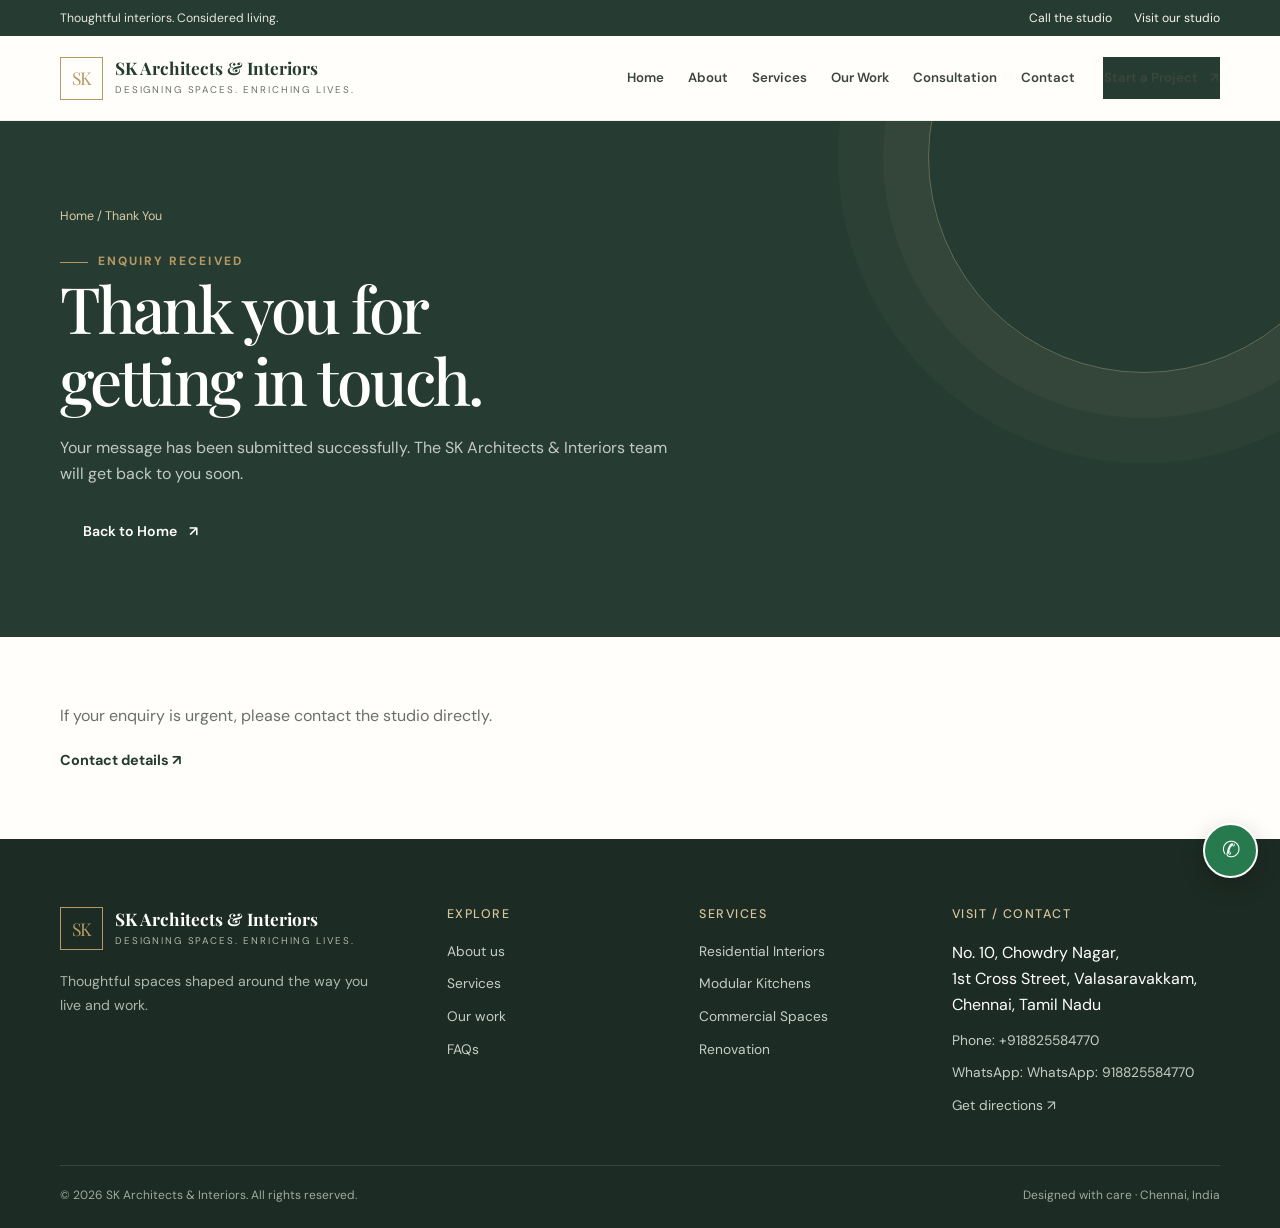
<file: thank-you.html>
<!doctype html>
<html lang="en">
<head>
<meta charset="utf-8">
<meta name="viewport" content="width=device-width,initial-scale=1">
<title>Thank You | SK Architects & Interiors</title>
<meta name="description" content="Thank you for contacting SK Architects & Interiors. We have received your enquiry.">
<meta name="theme-color" content="#263c32">
<link rel="stylesheet" href="assets/css/style.css">
</head>
<body>
<div class="topbar"><div class="container topbar-inner"><p>Thoughtful interiors. Considered living.</p><div class="topbar-links"><a href="#" data-phone-link>Call the studio</a><a href="contact.html#map">Visit our studio</a></div></div></div>
<header class="site-header"><div class="container nav-wrap">
<a class="brand" href="index.html" aria-label="SK Architects & Interiors home"><span class="brand-mark">SK</span><span><span class="brand-name">SK Architects & Interiors</span><span class="brand-tag">Designing spaces. Enriching lives.</span></span></a>
<button class="menu-toggle" aria-label="Open navigation" aria-expanded="false">&#9776;</button>
<nav class="nav-links" aria-label="Main navigation">
<a href="index.html">Home</a><a href="about.html">About</a><a href="services.html">Services</a><a href="portfolio.html">Our Work</a><a href="consultation.html">Consultation</a><a href="contact.html">Contact</a><a class="btn nav-cta" href="consultation.html">Start a Project <span>↗</span></a>
</nav></div></header>
<main>
<section class="page-hero"><div class="container"><div class="breadcrumb">Home / Thank You</div><span class="eyebrow">Enquiry received</span><h1>Thank you for<br>getting in touch.</h1><p>Your message has been submitted successfully. The SK Architects & Interiors team will get back to you soon.</p><a class="btn" href="index.html">Back to Home <span>↗</span></a></div></section>
<section class="section-sm"><div class="container"><p>If your enquiry is urgent, please contact the studio directly.</p><a class="text-link" href="contact.html">Contact details ↗</a></div></section>
</main>
<footer class="site-footer"><div class="container">
<div class="footer-grid">
<div><a class="brand footer-brand" href="index.html"><span class="brand-mark">SK</span><span><span class="brand-name">SK Architects & Interiors</span><span class="brand-tag">Designing spaces. Enriching lives.</span></span></a><p>Thoughtful spaces shaped around the way you live and work.</p></div>
<div><h4>Explore</h4><div class="footer-links"><a href="about.html">About us</a><a href="services.html">Services</a><a href="portfolio.html">Our work</a><a href="faq.html">FAQs</a></div></div>
<div><h4>Services</h4><div class="footer-links"><a href="services.html#residential">Residential Interiors</a><a href="services.html#kitchens">Modular Kitchens</a><a href="services.html#commercial">Commercial Spaces</a><a href="services.html#renovation">Renovation</a></div></div>
<div><h4>Visit / Contact</h4><div class="footer-links"><span>No. 10, Chowdry Nagar,<br>1st Cross Street, Valasaravakkam,<br>Chennai, Tamil Nadu</span><a href="#" data-phone-link>Phone: <span data-phone-display>Update number</span></a><a href="#" data-whatsapp-link target="_blank" rel="noopener">WhatsApp: <span data-whatsapp-display>Chat with us</span></a><a href="contact.html#map">Get directions ↗</a></div></div>
</div><div class="footer-bottom"><span>© <span data-year></span> SK Architects & Interiors. All rights reserved.</span><span>Designed with care · Chennai, India</span></div>
</div></footer>
<a class="whatsapp-float" href="#" data-whatsapp-link aria-label="Chat on WhatsApp" title="WhatsApp">✆</a>
<script src="assets/js/config.js"></script>
<script src="assets/js/main.js"></script>
</body>
</html>
</file>
<file: assets/css/style.css>
@import url('https://fonts.googleapis.com/css2?family=DM+Sans:wght@400;500;600;700&family=Playfair+Display:wght@500;600;700&display=swap');

:root{
  --ink:#202923; --forest:#263c32; --forest-2:#334c40; --ivory:#f7f5ef;
  --paper:#fffefa; --brass:#b69a64; --olive:#77836c; --sand:#e7dfd0;
  --muted:#69716a; --line:rgba(38,60,50,.15); --shadow:0 18px 50px rgba(27,39,31,.10);
  --serif:"Playfair Display", Georgia, serif; --sans:"DM Sans", Arial, sans-serif;
}
*{box-sizing:border-box}
html{scroll-behavior:smooth;scroll-padding-top:90px}
body{margin:0;background:var(--paper);color:var(--ink);font-family:var(--sans);line-height:1.65}
body.menu-open{overflow:hidden}
img{max-width:100%;display:block}
a{color:inherit;text-decoration:none}
button,input,textarea,select{font:inherit}
button,a{ -webkit-tap-highlight-color:transparent}
.container{width:min(1160px,calc(100% - 44px));margin-inline:auto}
.eyebrow{display:inline-flex;align-items:center;gap:10px;color:var(--brass);font-size:.75rem;letter-spacing:.17em;text-transform:uppercase;font-weight:700}
.eyebrow:before{content:"";width:28px;height:1px;background:currentColor}
h1,h2,h3,h4{font-family:var(--serif);font-weight:500;line-height:1.13;margin:0 0 18px}
h1{font-size:clamp(2.7rem,6vw,5.6rem);letter-spacing:-.045em}
h2{font-size:clamp(2.15rem,4vw,3.7rem);letter-spacing:-.035em}
h3{font-size:1.55rem}
p{margin:0 0 18px;color:var(--muted)}
.lead{font-size:1.1rem;max-width:650px}
.section{padding:100px 0}
.section-sm{padding:66px 0}
.section-head{display:flex;justify-content:space-between;align-items:end;gap:35px;margin-bottom:42px}
.section-head>div{max-width:680px}
.section-head p{max-width:490px;margin-bottom:5px}
.btn{display:inline-flex;align-items:center;justify-content:center;gap:12px;padding:14px 22px;border:1px solid var(--forest);background:var(--forest);color:#fff;font-weight:600;font-size:.88rem;transition:.25s ease;cursor:pointer}
.btn:hover{background:var(--brass);border-color:var(--brass);color:var(--ink);transform:translateY(-2px)}
.btn-outline{background:transparent;color:var(--forest)}
.btn-light{background:var(--ivory);border-color:var(--ivory);color:var(--forest)}
.text-link{display:inline-flex;align-items:center;gap:9px;color:var(--forest);font-weight:700;font-size:.9rem}
.text-link span{transition:transform .2s}
.text-link:hover span{transform:translateX(5px)}
.topbar{background:var(--forest);color:#f8f5ee;font-size:.76rem}
.topbar-inner{min-height:36px;display:flex;align-items:center;justify-content:space-between;gap:16px}
.topbar p{margin:0;color:#e6e7e1}
.topbar-links{display:flex;gap:22px}
.site-header{position:sticky;top:0;z-index:1000;background:rgba(255,254,250,.96);backdrop-filter:blur(12px);border-bottom:1px solid rgba(38,60,50,.08)}
.nav-wrap{display:flex;align-items:center;justify-content:space-between;min-height:84px;gap:24px}
.brand{display:flex;align-items:center;gap:12px;min-width:240px}
.brand-mark{display:grid;place-items:center;width:43px;height:43px;border:1px solid var(--brass);color:var(--brass);font-family:var(--serif);font-size:1.1rem;letter-spacing:-.08em}
.brand-name{display:block;font-family:var(--serif);font-size:1.08rem;line-height:1.15;font-weight:700;color:var(--forest)}
.brand-tag{display:block;font-size:.61rem;letter-spacing:.19em;text-transform:uppercase;color:var(--muted);margin-top:4px}
.nav-links{display:flex;align-items:center;gap:24px}
.nav-links a{font-size:.83rem;font-weight:600;color:#3b463e;position:relative;padding:9px 0}
.nav-links a:after{content:"";position:absolute;left:0;right:100%;bottom:2px;height:1px;background:var(--brass);transition:.25s}
.nav-links a:hover:after,.nav-links a.active:after{right:0}
.nav-cta{margin-left:4px}
.menu-toggle{display:none;background:transparent;border:0;color:var(--forest);font-size:1.7rem;cursor:pointer}
.hero{position:relative;isolation:isolate;min-height:670px;display:flex;align-items:center;color:white;background:#2c3b32;overflow:hidden}
.hero:before{content:"";position:absolute;inset:0;z-index:-2;background:linear-gradient(90deg,rgba(19,31,25,.82) 0%,rgba(19,31,25,.56) 46%,rgba(19,31,25,.12) 100%),url("https://images.unsplash.com/photo-1600210492486-724fe5c67fb0?auto=format&fit=crop&w=2200&q=85") center/cover}
.hero:after{content:"";position:absolute;inset:20px;z-index:-1;border:1px solid rgba(255,255,255,.25);pointer-events:none}
.hero-content{padding:90px 0;max-width:760px}
.hero h1{max-width:750px}
.hero h1 em{font-style:normal;color:#d5c29a}
.hero p{color:rgba(255,255,255,.82);max-width:550px;font-size:1.1rem;margin-bottom:30px}
.hero-actions{display:flex;flex-wrap:wrap;gap:13px}
.hero .btn{border-color:#f6f1e6}
.hero .btn-outline{color:white}
.hero-note{display:flex;align-items:center;gap:14px;margin-top:50px;color:rgba(255,255,255,.78);font-size:.78rem;letter-spacing:.04em}
.hero-note:before{content:"";height:1px;width:46px;background:var(--brass)}
.hero-stamp{position:absolute;right:8%;bottom:11%;width:126px;height:126px;border:1px solid rgba(255,255,255,.5);border-radius:50%;display:grid;place-items:center;text-align:center;font-family:var(--serif);font-size:.94rem;line-height:1.35;transform:rotate(9deg)}
.hero-stamp strong{display:block;font-size:1.4rem;color:#d5c29a}
.intro-grid{display:grid;grid-template-columns:1fr 1fr;gap:85px;align-items:center}
.image-stack{position:relative;padding:0 48px 48px 0}
.image-stack img{width:100%;height:530px;object-fit:cover}
.image-stack:after{content:"";position:absolute;right:0;bottom:0;width:58%;height:47%;border:1px solid var(--brass);z-index:-1}
.image-caption{position:absolute;left:0;bottom:0;background:var(--forest);color:white;padding:18px 24px;max-width:260px;font-family:var(--serif);font-size:1.05rem}
.stats{display:grid;grid-template-columns:repeat(3,1fr);gap:18px;margin-top:35px;padding-top:25px;border-top:1px solid var(--line)}
.stat strong{display:block;font-family:var(--serif);font-size:2rem;color:var(--forest);font-weight:500}
.stat span{font-size:.78rem;color:var(--muted)}
.bg-ivory{background:var(--ivory)}
.bg-forest{background:var(--forest);color:white}
.bg-forest p{color:rgba(255,255,255,.72)}
.bg-forest h2,.bg-forest h3{color:white}
.services-grid{display:grid;grid-template-columns:repeat(3,1fr);gap:18px}
.service-card{padding:30px 27px 28px;background:var(--paper);border:1px solid var(--line);transition:.25s;min-height:245px;display:flex;flex-direction:column}
.service-card:hover{transform:translateY(-5px);box-shadow:var(--shadow);border-color:var(--brass)}
.service-num{font-family:var(--serif);font-size:1.05rem;color:var(--brass);margin-bottom:24px}
.service-card h3{margin-bottom:12px}
.service-card p{font-size:.9rem;margin-bottom:22px}
.service-card .text-link{margin-top:auto}
.project-grid{display:grid;grid-template-columns:repeat(3,1fr);gap:22px}
.project-card{position:relative;overflow:hidden;background:#e5e1d7;cursor:pointer}
.project-card img{width:100%;height:370px;object-fit:cover;transition:transform .55s}
.project-card:hover img{transform:scale(1.055)}
.project-card:after{content:"";position:absolute;inset:35% 0 0;background:linear-gradient(transparent,rgba(16,25,19,.82))}
.project-info{position:absolute;z-index:1;left:23px;right:23px;bottom:20px;color:white}
.project-info small{display:block;color:#e1cfaa;font-size:.7rem;letter-spacing:.13em;text-transform:uppercase;margin-bottom:8px}
.project-info h3{font-size:1.45rem;margin:0;color:white}
.filter-bar{display:flex;gap:9px;flex-wrap:wrap;margin:0 0 30px}
.filter-btn{border:1px solid var(--line);background:transparent;color:var(--muted);padding:9px 16px;cursor:pointer;font-size:.83rem;transition:.2s}
.filter-btn:hover,.filter-btn.active{background:var(--forest);color:white;border-color:var(--forest)}
.project-card.is-hidden{display:none}
.quote-band{background:var(--sand);padding:64px 0}
.quote-inner{display:flex;align-items:center;justify-content:space-between;gap:30px}
.quote-inner blockquote{font-family:var(--serif);font-size:clamp(1.6rem,3vw,2.6rem);line-height:1.3;margin:0;max-width:760px;color:var(--forest)}
.quote-inner blockquote span{color:var(--brass)}
.steps{display:grid;grid-template-columns:repeat(4,1fr);gap:20px;counter-reset:step}
.step{border-top:1px solid var(--brass);padding-top:22px}
.step:before{counter-increment:step;content:"0" counter(step);font-family:var(--serif);color:var(--brass);font-size:1.1rem;display:block;margin-bottom:22px}
.step h3{font-size:1.25rem}
.step p{font-size:.9rem}
.cta-panel{background:var(--forest);color:white;padding:56px;display:flex;align-items:center;justify-content:space-between;gap:30px}
.cta-panel p{color:rgba(255,255,255,.72);max-width:540px;margin-bottom:0}
.cta-panel h2{font-size:clamp(2rem,4vw,3rem);margin-bottom:12px}
.page-hero{background:var(--forest);color:white;padding:85px 0 78px;position:relative;overflow:hidden}
.page-hero:after{content:"";position:absolute;right:-80px;top:-180px;width:430px;height:430px;border:1px solid rgba(214,194,154,.35);border-radius:50%;box-shadow:0 0 0 45px rgba(214,194,154,.04),0 0 0 90px rgba(214,194,154,.03)}
.page-hero h1{font-size:clamp(2.8rem,5vw,4.6rem);max-width:800px}
.page-hero p{color:rgba(255,255,255,.72);max-width:620px}
.breadcrumb{font-size:.78rem;color:#d9c9a7;margin-bottom:18px}
.two-col{display:grid;grid-template-columns:1fr 1fr;gap:70px;align-items:center}
.feature-list{list-style:none;padding:0;margin:28px 0}
.feature-list li{display:flex;gap:14px;padding:14px 0;border-bottom:1px solid var(--line);color:var(--muted)}
.feature-list li:before{content:"✓";color:var(--brass);font-weight:700}
.image-panel{min-height:440px;background:center/cover no-repeat;position:relative}
.image-panel:after{content:"";position:absolute;inset:18px;border:1px solid rgba(255,255,255,.55)}
.service-detail{display:grid;grid-template-columns:1fr 1fr;gap:55px;align-items:center;padding:45px 0;border-bottom:1px solid var(--line)}
.service-detail:nth-child(even) .service-detail-image{order:2}
.service-detail-image img{width:100%;height:380px;object-fit:cover}
.service-detail h2{font-size:2.3rem}
.form-layout{display:grid;grid-template-columns:.75fr 1.25fr;gap:55px;align-items:start}
.contact-card{background:var(--ivory);padding:32px}
.contact-item{padding:19px 0;border-bottom:1px solid var(--line)}
.contact-item:last-child{border:0}
.contact-item small{display:block;color:var(--brass);font-weight:700;letter-spacing:.12em;text-transform:uppercase;font-size:.7rem;margin-bottom:5px}
.contact-item strong{font-weight:600;color:var(--forest);overflow-wrap:anywhere}
.form-card{padding:36px;background:white;border:1px solid var(--line);box-shadow:var(--shadow)}
.form-grid{display:grid;grid-template-columns:1fr 1fr;gap:18px}
.field{display:flex;flex-direction:column;gap:7px}
.field.full{grid-column:1/-1}
.field label{font-size:.82rem;font-weight:700;color:var(--forest)}
.field input,.field select,.field textarea{width:100%;border:1px solid #d9ddd6;background:#fffefa;padding:13px 14px;outline:none;color:var(--ink);transition:border .2s}
.field input:focus,.field select:focus,.field textarea:focus{border-color:var(--brass)}
.field textarea{min-height:130px;resize:vertical}
.form-note{font-size:.76rem;margin:14px 0 20px}
.success-message{display:none;padding:13px 15px;background:#edf4ec;color:#2f5b3c;margin-top:15px;font-size:.9rem}
.faq-item{border-bottom:1px solid var(--line)}
.faq-question{width:100%;padding:22px 0;display:flex;align-items:center;justify-content:space-between;gap:20px;background:transparent;border:0;text-align:left;font-family:var(--serif);font-size:1.2rem;color:var(--forest);cursor:pointer}
.faq-question span{font-family:var(--sans);font-size:1.4rem;color:var(--brass)}
.faq-answer{display:none;max-width:800px;padding:0 30px 20px 0}
.faq-item.open .faq-answer{display:block}
.faq-item.open .faq-question span{transform:rotate(45deg)}
.site-footer{background:#1c2b23;color:white;padding:68px 0 22px}
.footer-grid{display:grid;grid-template-columns:1.3fr .8fr .8fr 1fr;gap:38px;padding-bottom:48px}
.site-footer .brand-name{color:white}
.site-footer .brand-tag{color:#aeb7ae}
.site-footer p{color:#aeb7ae;font-size:.88rem;max-width:310px;margin-top:20px}
.site-footer h4{font-family:var(--sans);font-size:.78rem;letter-spacing:.12em;text-transform:uppercase;color:#d7c49a;margin-bottom:18px}
.footer-links{display:grid;gap:10px}
.footer-links a{color:#c6cec7;font-size:.86rem}
.footer-links a:hover{color:white}
.footer-bottom{border-top:1px solid rgba(255,255,255,.13);padding-top:20px;display:flex;justify-content:space-between;gap:20px;color:#9eaaa1;font-size:.75rem}
.whatsapp-float{position:fixed;right:22px;bottom:22px;z-index:40;width:55px;height:55px;border-radius:50%;background:#267a4d;color:white;display:grid;place-items:center;box-shadow:0 8px 25px rgba(0,0,0,.2);font-size:1.35rem;border:2px solid white;transition:.2s}
.whatsapp-float:hover{transform:translateY(-4px)}
.lightbox{position:fixed;inset:0;background:rgba(10,16,12,.92);z-index:100;display:none;align-items:center;justify-content:center;padding:25px}
.lightbox.open{display:flex}
.lightbox img{max-width:min(100%,1100px);max-height:82vh;object-fit:contain}
.lightbox-close{position:absolute;top:18px;right:24px;background:transparent;color:white;border:0;font-size:2rem;cursor:pointer}
.reveal{opacity:0;transform:translateY(18px);transition:opacity .65s ease,transform .65s ease}
.reveal.visible{opacity:1;transform:none}
@media(max-width:1000px){
 .nav-links{gap:15px}.nav-links a{font-size:.78rem}.brand{min-width:210px}
 .hero{min-height:610px}.intro-grid,.two-col{gap:45px}.footer-grid{grid-template-columns:1fr 1fr}
 .project-card img{height:320px}
}
@media(max-width:780px){
 .container{width:min(100% - 34px,600px)}
 .topbar-inner{justify-content:center}.topbar-links{display:none}
 .nav-wrap{min-height:74px}.menu-toggle{display:block}
 .nav-links{position:fixed;inset:74px 0 0;background:var(--paper);padding:30px 28px calc(30px + env(safe-area-inset-bottom));display:flex;flex-direction:column;align-items:stretch;gap:7px;transform:translateX(100%);transition:transform .3s ease;z-index:1001;overflow-y:auto;-webkit-overflow-scrolling:touch}
 .nav-links.open{transform:translateX(0)}
 .nav-links a{flex-shrink:0}
 .menu-toggle{position:relative;z-index:1002;min-width:44px;min-height:44px;display:grid;place-items:center}
 .nav-links a{font-size:1rem;padding:13px 0;border-bottom:1px solid var(--line)}
 .nav-cta{margin:15px 0 0}
 .hero{min-height:620px}.hero:before{background:linear-gradient(90deg,rgba(19,31,25,.82),rgba(19,31,25,.42)),url("https://images.unsplash.com/photo-1600210492486-724fe5c67fb0?auto=format&fit=crop&w=1200&q=80") center/cover}
 .hero:after{inset:12px}.hero-content{padding:75px 0}.hero-stamp{display:none}
 .section{padding:72px 0}.section-sm{padding:48px 0}
 .section-head{display:block;margin-bottom:30px}.section-head p{margin-top:15px}
 .intro-grid,.two-col,.form-layout{grid-template-columns:1fr;gap:35px}
 .image-stack{padding:0 25px 25px 0}.image-stack img{height:390px}
 .stats{gap:10px}.stat strong{font-size:1.6rem}.stat span{font-size:.7rem}
 .services-grid{grid-template-columns:1fr 1fr}.service-card{padding:23px 20px;min-height:230px}
 .project-grid{grid-template-columns:1fr 1fr;gap:13px}.project-card img{height:280px}.project-info{left:14px;right:14px;bottom:14px}.project-info h3{font-size:1.15rem}
 .steps{grid-template-columns:1fr 1fr;gap:25px}
 .quote-inner,.cta-panel{display:block}.quote-inner .btn,.cta-panel .btn{margin-top:24px}
 .cta-panel{padding:35px 28px}
 .page-hero{padding:65px 0 55px}
 .service-detail{grid-template-columns:1fr;gap:25px;padding:30px 0}.service-detail:nth-child(even) .service-detail-image{order:0}
 .service-detail-image img{height:300px}
 .form-card{padding:24px 20px}
 .footer-grid{grid-template-columns:1fr 1fr;gap:30px}
}
@media(max-width:480px){
 h1{font-size:2.7rem}h2{font-size:2.15rem}
 .hero{min-height:590px}.hero-actions .btn{width:100%}
 .services-grid,.project-grid,.steps,.form-grid{grid-template-columns:1fr}
 .project-card img{height:320px}
 .field.full{grid-column:auto}
 .stats{grid-template-columns:1fr 1fr}.stat:last-child{grid-column:1/-1}
 .image-stack img{height:330px}
 .footer-grid{grid-template-columns:1fr}
 .footer-bottom{display:block}.footer-bottom span{display:block;margin-top:7px}
 .filter-bar{gap:7px}.filter-btn{padding:8px 12px}
}


/* Client change requests: project carousel, video placeholder and WhatsApp image enquiries */
.home-project-slider{display:flex;overflow-x:auto;scroll-snap-type:x mandatory;scroll-behavior:smooth;gap:22px;scrollbar-width:none}
.home-project-slider::-webkit-scrollbar{display:none}
.home-project-slider .project-card{flex:0 0 calc((100% - 22px)/2);scroll-snap-align:start}
.slider-controls{display:flex;align-items:center;justify-content:flex-end;gap:16px;margin-top:20px;color:var(--muted);font-size:.82rem}
.slider-controls button{width:42px;height:42px;border:1px solid var(--line);background:var(--paper);color:var(--forest);font-size:1.2rem;cursor:pointer;transition:.2s}
.slider-controls button:hover{background:var(--forest);color:white}
.video-panel{display:grid;grid-template-columns:.8fr 1.2fr;gap:35px;align-items:center;background:var(--ivory);padding:35px;border:1px solid var(--line)}
.video-panel h2{margin:10px 0}.video-panel p{max-width:430px}.video-placeholder{min-height:260px;background:linear-gradient(135deg,#263c32,#18271f);color:#fff;display:flex;flex-direction:column;align-items:center;justify-content:center;gap:12px;letter-spacing:.04em}
.video-play{width:64px;height:64px;border:1px solid rgba(255,255,255,.7);border-radius:50%;display:grid;place-items:center;padding-left:4px;font-size:1.2rem}
.video-placeholder-label{display:inline-block;color:var(--brass);font-size:.8rem;letter-spacing:.08em;text-transform:uppercase}
.project-card[data-whatsapp-enquiry]{cursor:pointer}.project-card[data-whatsapp-enquiry]:focus-visible{outline:3px solid var(--brass);outline-offset:3px}
@media(max-width:780px){.home-project-slider .project-card{flex:0 0 calc((100% - 13px)/2)}.video-panel{grid-template-columns:1fr;padding:25px}.video-placeholder{min-height:220px}}
@media(max-width:480px){.home-project-slider .project-card{flex:0 0 88%}.home-project-slider .project-card img{height:320px}}


/* Three independent category image sliders on the homepage */
.category-gallery-section:nth-of-type(even){background:var(--ivory)}
.category-slider{overflow:hidden;width:100%}
.category-slider-track{display:flex;gap:22px;transition:transform .45s ease;will-change:transform}
.category-slide{position:relative;flex:0 0 calc((100% - 44px)/3);height:360px;overflow:hidden;background:#e5e1d7;cursor:pointer}
.category-slide img{display:block;width:100%;height:100%;object-fit:cover;transition:transform .55s}
.category-slide:hover img{transform:scale(1.05)}
.category-slide:after{content:"";position:absolute;inset:35% 0 0;background:linear-gradient(transparent,rgba(16,25,19,.82));pointer-events:none}
.category-slide-caption{position:absolute;z-index:1;left:22px;right:22px;bottom:20px;color:#fff;display:flex;flex-direction:column;gap:5px}
.category-slide-caption span{color:#e1cfaa;font-size:.72rem;letter-spacing:.13em;text-transform:uppercase}
.category-slide-caption strong{font-family:var(--serif);font-size:1.45rem;font-weight:500}
.category-slide:focus-visible{outline:3px solid var(--brass);outline-offset:3px}
.category-slider-controls{margin-top:18px}
@media(max-width:780px){.category-slide{flex-basis:calc((100% - 22px)/2);height:300px}}
@media(max-width:480px){.category-slider-track{gap:14px}.category-slide{flex-basis:88%;height:290px}}


/* V4 FIX: one full-width image visible at a time in each category slideshow */
.category-slider{display:block;width:100%;overflow:hidden;position:relative}
.category-slider-track{display:flex;gap:0;width:100%;transition:transform .5s ease;will-change:transform}
.category-slide{flex:0 0 100%;width:100%;height:clamp(300px,48vw,560px);min-width:100%;position:relative;overflow:hidden;background:linear-gradient(135deg,#e8e3d8,#c9c3b6)}
.category-slide img{display:block;width:100%;height:100%;object-fit:cover}
.category-slide.image-missing{background:linear-gradient(135deg,#e8e3d8,#c9c3b6)}
.category-slide.image-missing img{display:none}
.category-slide.image-missing:before{content:"Add project photos to assets/images/" attr(data-category) "/";position:absolute;left:24px;top:24px;color:#263c32;font-size:1rem;z-index:2}
.category-slide.image-missing:after{content:"";position:absolute;inset:0;background:linear-gradient(transparent 45%,rgba(16,25,19,.82))}
.category-slide-caption{z-index:3}
.category-slider-controls{justify-content:flex-end}
@media(max-width:780px){.category-slide{flex-basis:100%;height:380px;min-width:100%}}
@media(max-width:480px){.category-slide{flex-basis:100%;height:300px;min-width:100%}}
</file>
